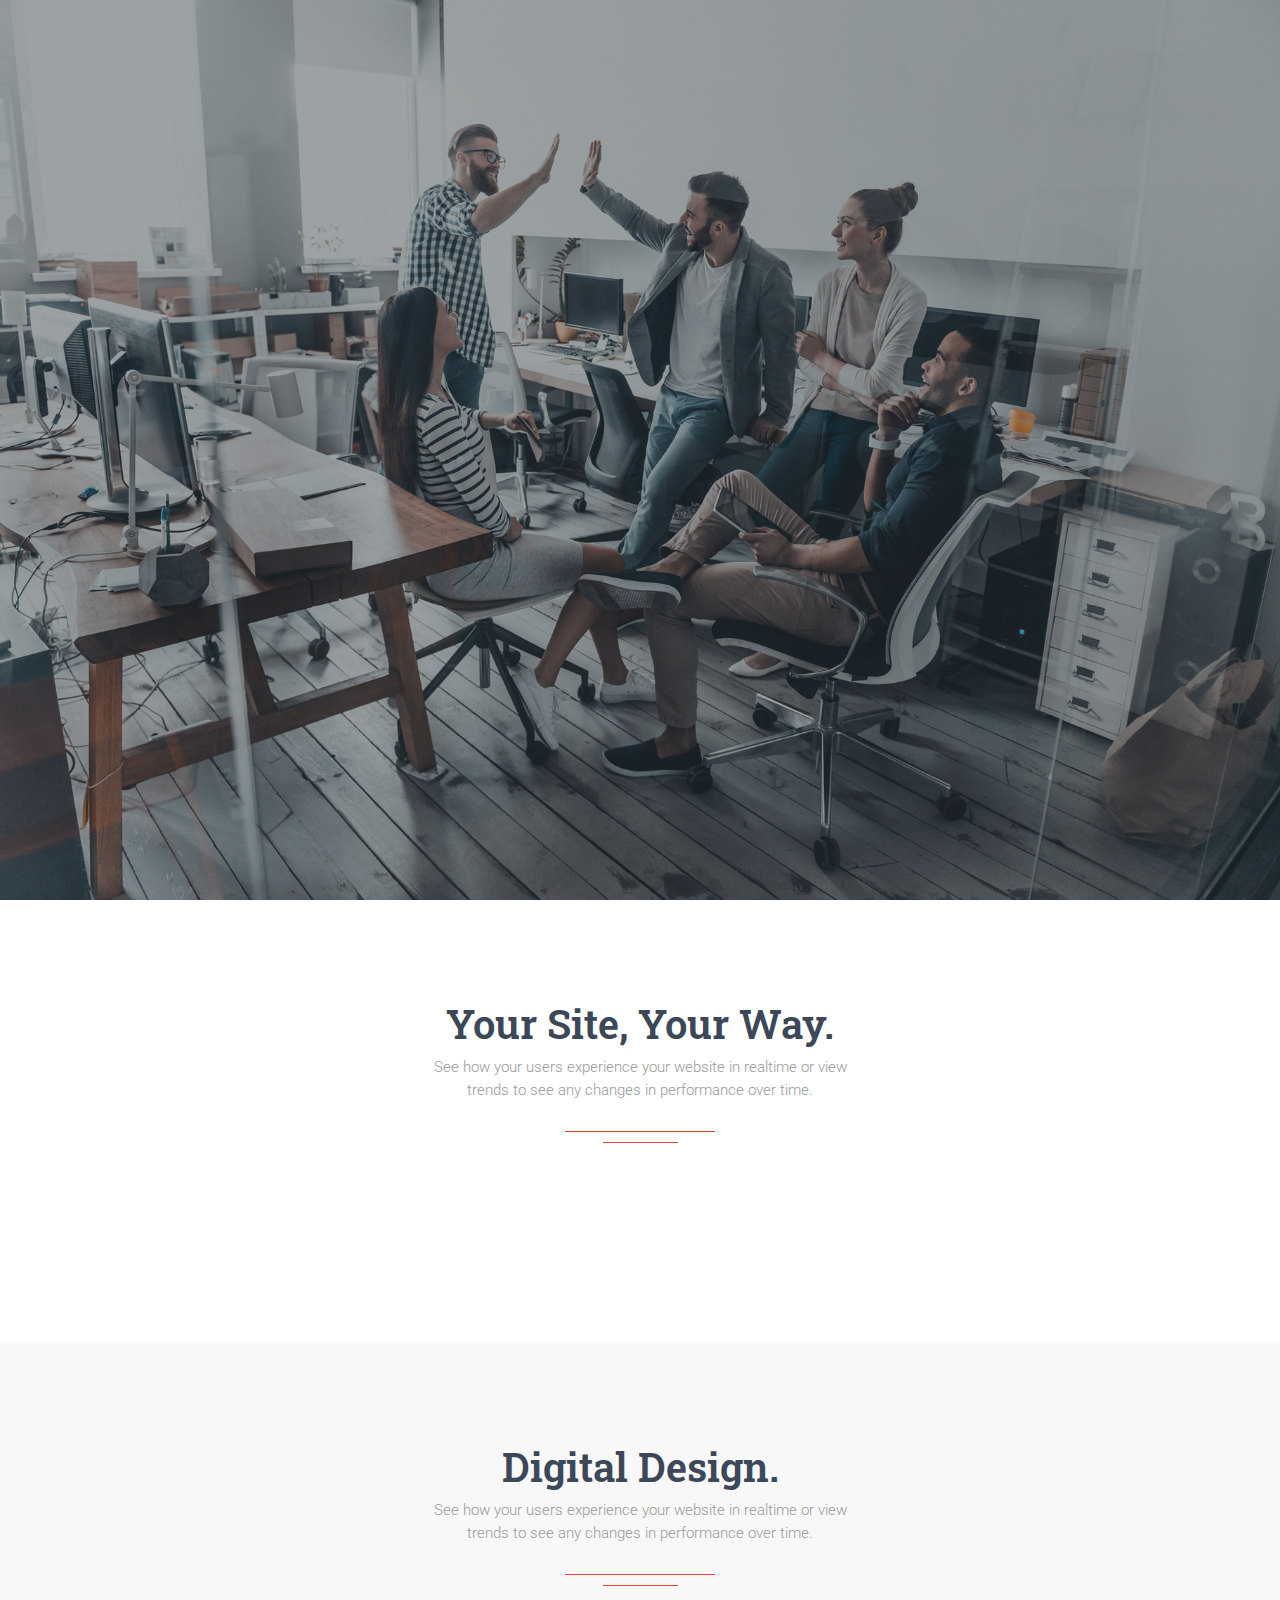
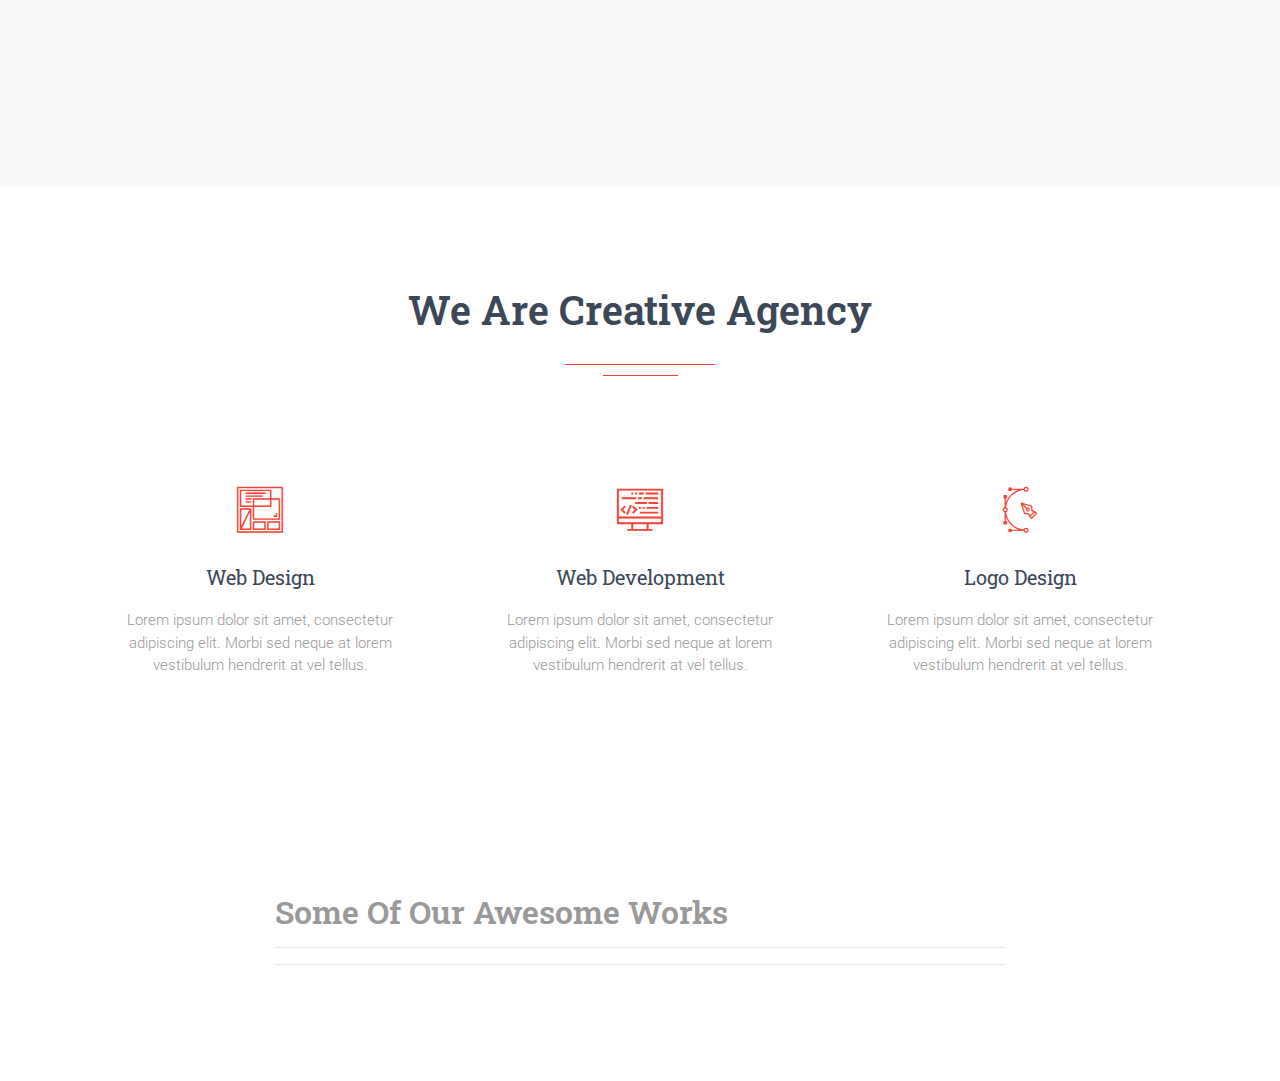
<file: ewan/index.html>
<!doctype html>
<html lang="en">
	<head>
    	<!-- Required meta tags -->
    	<meta charset="utf-8">
    	<meta name="viewport" content="width=device-width, initial-scale=1, shrink-to-fit=no">

    	<!-- Bootstrap CSS -->
    	<link rel="stylesheet" href="https://maxcdn.bootstrapcdn.com/bootstrap/4.0.0/css/bootstrap.min.css" integrity="sha384-Gn5384xqQ1aoWXA+058RXPxPg6fy4IWvTNh0E263XmFcJlSAwiGgFAW/dAiS6JXm" crossorigin="anonymous">

        <!-- Material Icon -->
        <link href="https://fonts.googleapis.com/icon?family=Material+Icons" rel="stylesheet">
        <link href="https://fonts.googleapis.com/css?family=Roboto+Slab:100,300,400,700|Roboto:100,100i,300,300i,400,400i,500,500i,700,700i,900,900i" rel="stylesheet">

      	<link rel="stylesheet" type="text/css" href="assets/font/flaticon.css"> 

    	<!-- Custom CSS -->
    	<link rel="stylesheet" type="text/css" href="assets/css/custom.css">
    	
    	<title>Hello, world!</title>
  	</head>
	<body>

        <!-- Section One -->
        <div class="dg-wrapper section-one">
            <div class="overlay-background"></div>
            <div class="container">
               
            </div>
        </div>

        <!-- Section Two -->
        <div class="dg-wrapper section-two">
            <div class="container">
                <div class="row">
                    <div class="col-md-5 ml-auto mr-auto text-center">
                        <h2>Your Site, Your Way.</h2>
                        <p>See how your users experience your website in realtime or view trends to see any changes in performance over time.</p>
                        <hr class="divider-solid">
                        <hr class="divider-solid2">
                    </div>
                </div>
            </div>
        </div>
    	
        <!-- Section Three -->
        <div class="dg-wrapper section-three">
            <div class="container">
                <div class="row">
                    <div class="col-md-5 ml-auto mr-auto text-center">
                        <h2>Digital Design.</h2>
                        <p>See how your users experience your website in realtime or view trends to see any changes in performance over time.</p>
                        <hr class="divider-solid">
                        <hr class="divider-solid2">
                    </div>
                </div>   
            </div>
        </div>

        <!-- Section Four -->
    	<div class="dg-wrapper section-four">
    		<div class="container">
                <div class="row">
                    <div class="col-md-8 ml-auto mr-auto">
                        <h2>We are Creative Agency</h2>
                        <hr class="divider-solid">
                        <hr class="divider-solid2">
                    </div>
                </div>
 
                <div class="row">
                	<div class="col-md-4">
                		<div class="info">
                			<div class="icon">
                				<i class="flaticon-signs"></i>
                			</div>
                			<div class="description">
                				<h4>Web Design</h4>
                				<p>Lorem ipsum dolor sit amet, consectetur adipiscing elit. Morbi sed neque at lorem vestibulum hendrerit at vel tellus.</p>
                			</div>
                		</div>
                	</div>

                	<div class="col-md-4">
                		<div class="info info-services">
                			<div class="icon icon-services">
                				<i class="flaticon-computer"></i>
                			</div>
                			<div class="description">
                				<h4>Web Development</h4>
                				<p>Lorem ipsum dolor sit amet, consectetur adipiscing elit. Morbi sed neque at lorem vestibulum hendrerit at vel tellus.</p>		
                			</div>
                		</div>
                	</div>

                	<div class="col-md-4">
                		<div class="info info-services">
                			<div class="icon icon-services">
                				<i class="flaticon-pen"></i>
                			</div>
                			<div class="description">
                				<h4>Logo Design</h4>
                				<p>Lorem ipsum dolor sit amet, consectetur adipiscing elit. Morbi sed neque at lorem vestibulum hendrerit at vel tellus.</p>
                			</div>
                		</div>
                	</div>
               
                	<!-- <div class="col-md-4">
                		<div class="info info-services">
                			<div class="icon icon-services">
                				<i class="flaticon-interface"></i>
                			</div>
                			<div class="description">
                				<h5>Branding Design</h5>
                				<p>Lorem ipsum dolor sit amet, consectetur adipiscing elit. Morbi sed neque at lorem vestibulum hendrerit at vel tellus.</p>
                			</div>
                		</div>
                	</div>

                	<div class="col-md-4">
                		<div class="info info-services">
                			<div class="icon icon-services">
                				<i class="flaticon-3d-modeling"></i>
                			</div>
                			<div class="description">
                				<h5>3D Design</h5>
                				<p>Lorem ipsum dolor sit amet, consectetur adipiscing elit. Morbi sed neque at lorem vestibulum hendrerit at vel tellus.</p>
                			</div>
                		</div>
                	</div>

                	<div class="col-md-4">
                		<div class="info info-services">
                			<div class="icon icon-services">
                				<i class="flaticon-technology"></i>
                			</div>
                			<div class="description">
                				<h5>Support 24/7</h5>
                				<p>Lorem ipsum dolor sit amet, consectetur adipiscing elit. Morbi sed neque at lorem vestibulum hendrerit at vel tellus.</p>
                			</div>
                		</div>
                	</div> -->
                </div>

    		</div>
    	</div>


        <div class="dg-wrapper section-five">
            <div class="container">
                <div class="row">
                    <div class="col-md-8 ml-auto mr-auto">
                        <h2>Some Of Our Awesome Works</h2>
                        <hr class="divider-solid">
                        <hr class="divider-solid2">
                    </div>
                </div>
            </div>
        </div>







































	    <!-- jQuery first, then Popper.js, then Bootstrap JS -->
	    <!-- Optional JavaScript -->
	    <script src="https://code.jquery.com/jquery-3.2.1.slim.min.js" integrity="sha384-KJ3o2DKtIkvYIK3UENzmM7KCkRr/rE9/Qpg6aAZGJwFDMVNA/GpGFF93hXpG5KkN" crossorigin="anonymous"></script>
	    <script src="https://cdnjs.cloudflare.com/ajax/libs/popper.js/1.12.9/umd/popper.min.js" integrity="sha384-ApNbgh9B+Y1QKtv3Rn7W3mgPxhU9K/ScQsAP7hUibX39j7fakFPskvXusvfa0b4Q" crossorigin="anonymous"></script>
	    <script src="https://maxcdn.bootstrapcdn.com/bootstrap/4.0.0/js/bootstrap.min.js" integrity="sha384-JZR6Spejh4U02d8jOt6vLEHfe/JQGiRRSQQxSfFWpi1MquVdAyjUar5+76PVCmYl" crossorigin="anonymous"></script>
  	</body>
</html>
</file>
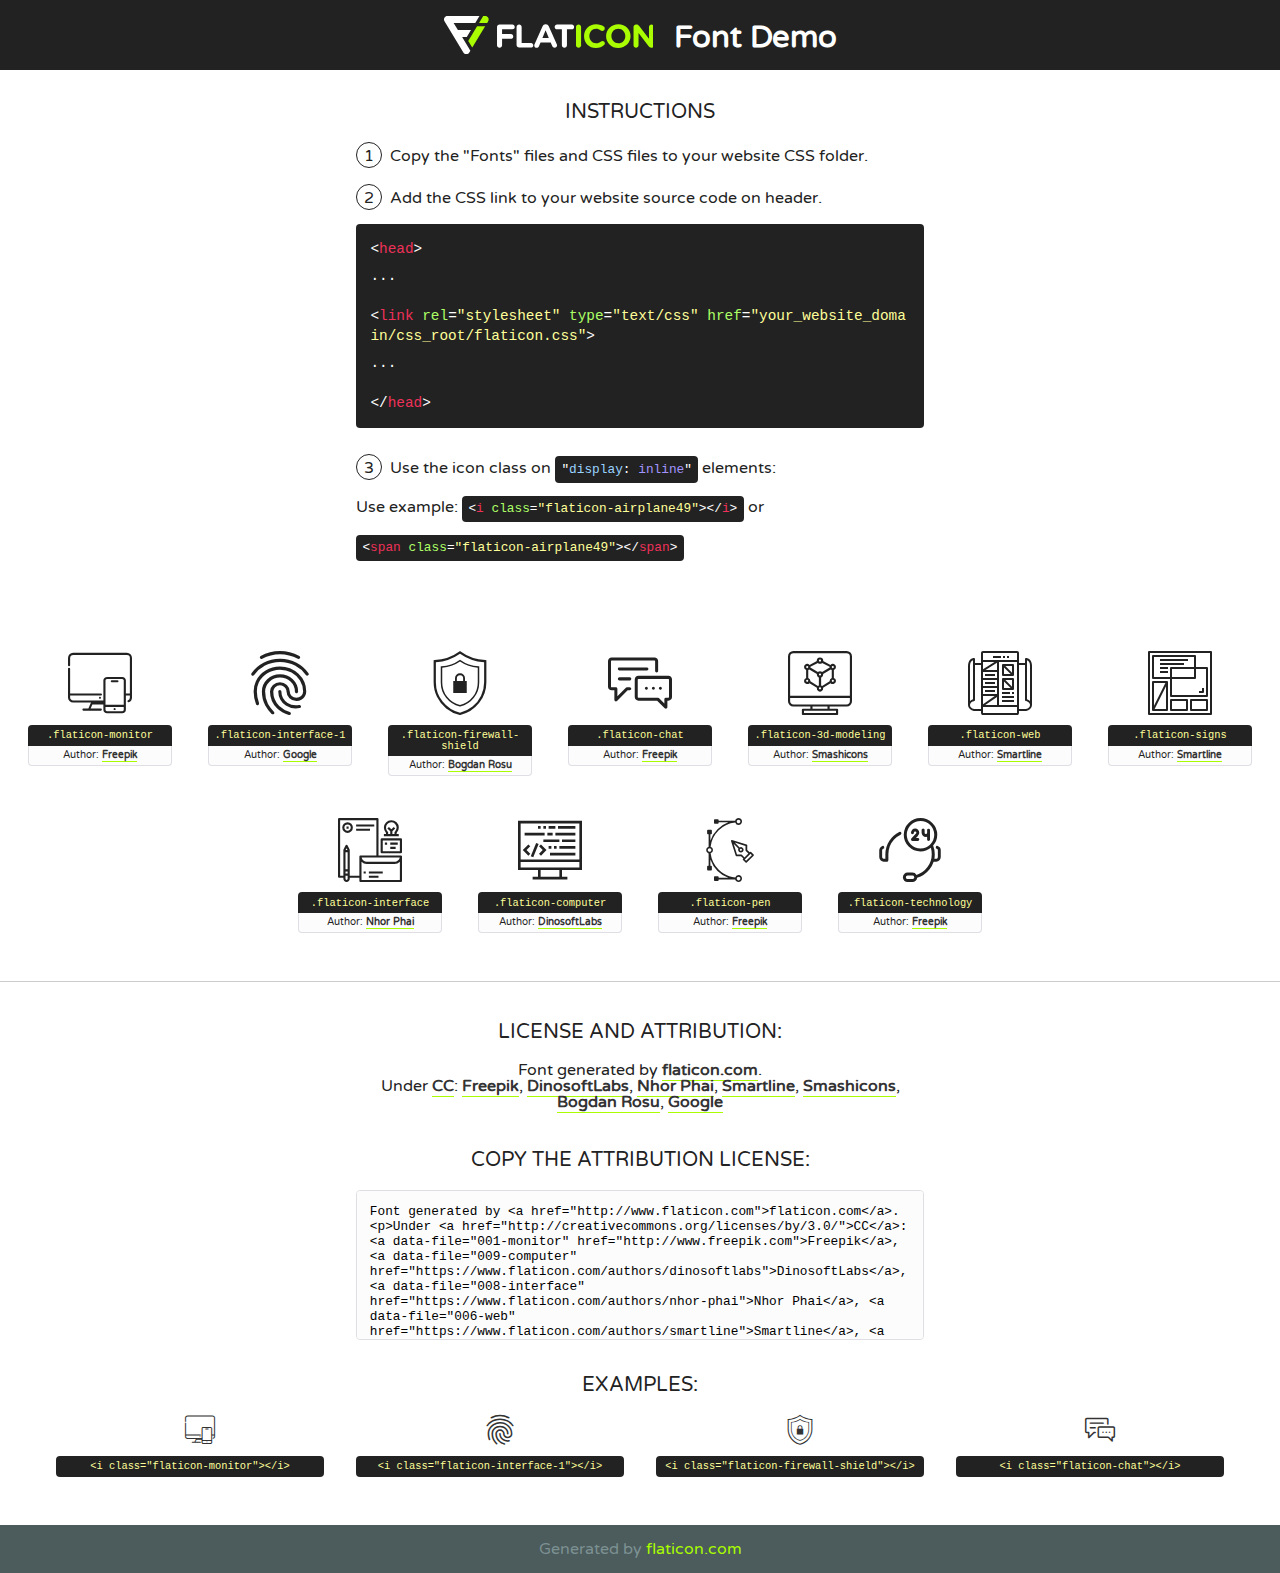
<file: assets/font/flaticon.html>
<!DOCTYPE html>
<!--
  Flaticon icon font: Flaticon
  Creation date: 30/05/2018 13:08
-->
<html>
<!DOCTYPE html>
<html>

<head>
    <title>Flaticon WebFont</title>
    <link href="http://fonts.googleapis.com/css?family=Varela+Round" rel="stylesheet" type="text/css" />
    <link rel="stylesheet" type="text/css" href="flaticon.css">
    <meta charset="UTF-8">
    <style>
    html, body, div, span, applet, object, iframe,
    h1, h2, h3, h4, h5, h6, p, blockquote, pre,
    a, abbr, acronym, address, big, cite, code,
    del, dfn, em, img, ins, kbd, q, s, samp,
    small, strike, strong, sub, sup, tt, var,
    b, u, i, center,
    dl, dt, dd, ol, ul, li,
    fieldset, form, label, legend,
    table, caption, tbody, tfoot, thead, tr, th, td,
    article, aside, canvas, details, embed, 
    figure, figcaption, footer, header, hgroup, 
    menu, nav, output, ruby, section, summary,
    time, mark, audio, video {
        margin: 0;
        padding: 0;
        border: 0;
        font-size: 100%;
        font: inherit;
        vertical-align: baseline;
    }
    /* HTML5 display-role reset for older browsers */
    article, aside, details, figcaption, figure, 
    footer, header, hgroup, menu, nav, section {
        display: block;
    }
    body {
        line-height: 1;
    }
    ol, ul {
        list-style: none;
    }
    blockquote, q {
        quotes: none;
    }
    blockquote:before, blockquote:after,
    q:before, q:after {
        content: '';
        content: none;
    }
    table {
        border-collapse: collapse;
        border-spacing: 0;
    }
    body {
        font-family: 'Varela Round', Helvetica, Arial, sans-serif;
        font-size: 16px;
        color: #222;
    }
    a {
        color: #333;
        border-bottom: 1px solid #a9fd00;
        font-weight: bold;
        text-decoration: none;
    }
    * {
        -moz-box-sizing: border-box;
        -webkit-box-sizing: border-box;
        box-sizing: border-box;
        margin: 0;
        padding: 0;
    }
    [class^="flaticon-"]:before, [class*=" flaticon-"]:before, [class^="flaticon-"]:after, [class*=" flaticon-"]:after {
        font-family: Flaticon;
        font-size: 30px;
        font-style: normal;
        margin-left: 20px;
        color: #333;
    }
    .wrapper {
        max-width: 600px;
        margin: auto;
        padding: 0 1em;
    }
    .title {
        font-size: 1.25em;
        text-align: center;
        margin-bottom: 1em;
        text-transform: uppercase;
    }
    header {
        text-align: center;
        background-color: #222;
        color: #fff;
        padding: 1em;
    }
    header .logo {
        width: 210px;
        height: 38px;
        display: inline-block;
        vertical-align: middle;
        margin-right: 1em;
        border: none;
    }
    header strong {
        font-size: 1.95em;
        font-weight: bold;
        vertical-align: middle;
        margin-top: 5px;
        display: inline-block;
    }
    .demo {
        margin: 2em auto;
        line-height: 1.25em;
    }
    .demo ul li {
        margin-bottom: 1em;
    }
    .demo ul li .num {
        color: #222;
        border-radius: 20px;
        display: inline-block;
        width: 26px;
        padding: 3px;
        height: 26px;
        text-align: center;
        margin-right: 0.5em;
        border: 1px solid #222;
    }
    .demo ul li code {
        background-color: #222;
        border-radius: 4px;
        padding: 0.25em 0.5em;
        display: inline-block;
        color: #fff;
        font-family: Consolas,Monaco,Lucida Console,Liberation Mono,DejaVu Sans Mono,Bitstream Vera Sans Mono,Courier New, monospace;
        font-weight: lighter;
        margin-top: 1em;
        font-size: 0.8em;
        word-break: break-all;
    }
    .demo ul li code.big {
        padding: 1em;
        font-size: 0.9em;
    }
    .demo ul li code .red {
        color: #EF3159;
    }
    .demo ul li code .green {
        color: #ACFF65;
    }
    .demo ul li code .yellow {
        color: #FFFF99;
    }
    .demo ul li code .blue {
        color: #99D3FF;
    }
    .demo ul li code .purple {
        color: #A295FF;
    }
    .demo ul li code .dots {
        margin-top: 0.5em;
        display: block;
    }
    #glyphs {
        border-bottom: 1px solid #ccc;
        padding: 2em 0;
        text-align: center;
    }
    .glyph {
        display: inline-block;
        width: 9em;
        margin: 1em;
        text-align: center;
        vertical-align: top;
        background: #FFF;
    }
    .glyph .glyph-icon {
        padding: 10px;
        display: block;
        font-family:"Flaticon";
        font-size: 64px;
        line-height: 1;
    }
    .glyph .glyph-icon:before {
        font-size: 64px;
        color: #222;
        margin-left: 0;
    }
    .class-name {
        font-size: 0.65em;
        background-color: #222;
        color: #fff;
        border-radius: 4px 4px 0 0;
        padding: 0.5em;
        color: #FFFF99;
        font-family: Consolas,Monaco,Lucida Console,Liberation Mono,DejaVu Sans Mono,Bitstream Vera Sans Mono,Courier New, monospace;
    }
    .author-name {
        font-size: 0.6em;
        background-color: #fcfcfd;
        border: 1px solid #DEDEE4;
        border-top: 0;
        border-radius: 0 0 4px 4px;
        padding: 0.5em;
    }
    .class-name:last-child {
        font-size: 10px;
        color:#888;
    }
    .class-name:last-child a {
        font-size: 10px;
        color:#555;
    }
    .class-name:last-child a:hover {
        color:#a9fd00;
    }
    .glyph > input {
        display: block;
        width: 100px;
        margin: 5px auto;
        text-align: center;
        font-size: 12px;
        cursor: text;
    }
    .glyph > input.icon-input {
        font-family:"Flaticon";
        font-size: 16px;
        margin-bottom: 10px;
    }
    .attribution .title {
        margin-top: 2em;
    }
    .attribution textarea {
        background-color: #fcfcfd;
        padding: 1em;
        border: none;
        box-shadow: none;
        border: 1px solid #DEDEE4;
        border-radius: 4px;
        resize: none;
        width: 100%;
        height: 150px;
        font-size: 0.8em;
        font-family: Consolas,Monaco,Lucida Console,Liberation Mono,DejaVu Sans Mono,Bitstream Vera Sans Mono,Courier New, monospace;
        -webkit-appearance: none;
    }
    .iconsuse {
        margin: 2em auto;
        text-align: center;
        max-width: 1200px;
    }
    .iconsuse:after {
        content: '';
        display: table;
        clear: both;
    }
    .iconsuse .image {
        float: left;
        width: 25%;
        padding: 0 1em;
    }
    .iconsuse .image p {
        margin-bottom: 1em;
    }
    .iconsuse .image span {
        display: block;
        font-size: 0.65em;
        background-color: #222;
        color: #fff;
        border-radius: 4px;
        padding: 0.5em;
        color: #FFFF99;
        margin-top: 1em;
        font-family: Consolas,Monaco,Lucida Console,Liberation Mono,DejaVu Sans Mono,Bitstream Vera Sans Mono,Courier New, monospace;
    }
    #footer {
        text-align: center;
        background-color: #4C5B5C;
        color: #7c9192;
        padding: 1em;
    }
    #footer a {
        border: none;
        color: #a9fd00;
        font-weight: normal;
    }
    @media (max-width: 960px) {
        .iconsuse .image {
            width: 50%;
        }
    }
    @media (max-width: 560px) {
        .iconsuse .image {
            width: 100%;
        }
    }
    </style>
</head>

<body class="characters-off">

    <header>
        <a href="http://www.flaticon.com" target="_blank" class="logo">
            <svg version="1.1" xmlns="http://www.w3.org/2000/svg" xmlns:xlink="http://www.w3.org/1999/xlink" xmlns:a="http://ns.adobe.com/AdobeSVGViewerExtensions/3.0/" viewBox="0 0 560.875 102.036" enable-background="new 0 0 560.875 102.036" xml:space="preserve">
                <defs>
                </defs>
                <g>
                    <g class="letters">
                        <path fill="#ffffff" d="M141.596,29.675c0-3.777,2.985-6.767,6.764-6.767h34.438c3.426,0,6.15,2.728,6.15,6.15
                        c0,3.43-2.724,6.149-6.15,6.149h-27.674v13.091h23.719c3.429,0,6.151,2.724,6.151,6.15c0,3.43-2.723,6.149-6.151,6.149h-23.719
                        v17.574c0,3.773-2.986,6.761-6.764,6.761c-3.779,0-6.764-2.989-6.764-6.761V29.675z"></path>
                        <path fill="#ffffff" d="M193.844,29.149c0-3.781,2.985-6.767,6.764-6.767c3.776,0,6.763,2.985,6.763,6.767v42.957h25.039
                        c3.426,0,6.149,2.726,6.149,6.153c0,3.425-2.723,6.15-6.149,6.15h-31.802c-3.779,0-6.764-2.986-6.764-6.768V29.149z"></path>
                        <path fill="#ffffff" d="M241.891,75.71l21.438-48.407c1.492-3.341,4.215-5.357,7.906-5.357h0.792
                        c3.686,0,6.323,2.017,7.815,5.357l21.439,48.407c0.436,0.967,0.701,1.845,0.701,2.723c0,3.602-2.809,6.501-6.414,6.501
                        c-3.161,0-5.269-1.845-6.499-4.655l-4.132-9.661h-27.059l-4.301,10.102c-1.144,2.631-3.426,4.214-6.237,4.214
                        c-3.517,0-6.24-2.81-6.24-6.325C241.1,77.64,241.451,76.677,241.891,75.71z M279.932,58.666l-8.521-20.297l-8.526,20.297H279.932
                        z"></path>
                        <path fill="#ffffff" d="M314.864,35.387H301.86c-3.429,0-6.239-2.813-6.239-6.238c0-3.429,2.811-6.24,6.239-6.24h39.533
                        c3.426,0,6.237,2.811,6.237,6.24c0,3.425-2.811,6.238-6.237,6.238h-13.001v42.785c0,3.773-2.99,6.761-6.764,6.761
                        c-3.779,0-6.764-2.989-6.764-6.761V35.387z"></path>
                        <path fill="#A9FD00" d="M352.615,29.149c0-3.781,2.985-6.767,6.767-6.767c3.774,0,6.761,2.985,6.761,6.767v49.024
                        c0,3.773-2.987,6.761-6.761,6.761c-3.781,0-6.767-2.989-6.767-6.761V29.149z"></path>
                        <path fill="#A9FD00" d="M374.132,53.836v-0.179c0-17.481,13.178-31.801,32.065-31.801c9.22,0,15.459,2.458,20.557,6.238
                        c1.402,1.054,2.637,2.985,2.637,5.357c0,3.692-2.985,6.59-6.681,6.59c-1.845,0-3.071-0.702-4.044-1.319
                        c-3.776-2.813-7.729-4.393-12.562-4.393c-10.364,0-17.831,8.611-17.831,19.154v0.173c0,10.542,7.291,19.329,17.831,19.329
                        c5.715,0,9.492-1.756,13.359-4.834c1.049-0.874,2.458-1.491,4.039-1.491c3.429,0,6.325,2.813,6.325,6.236
                        c0,2.106-1.056,3.78-2.282,4.834c-5.539,4.834-12.036,7.733-21.878,7.733C387.572,85.464,374.132,71.493,374.132,53.836z"></path>
                        <path fill="#A9FD00" d="M433.009,53.836v-0.179c0-17.481,13.79-31.801,32.766-31.801c18.981,0,32.592,14.143,32.592,31.628v0.173
                        c0,17.483-13.785,31.807-32.769,31.807C446.625,85.464,433.009,71.32,433.009,53.836z M484.224,53.836v-0.179
                        c0-10.539-7.725-19.326-18.626-19.326c-10.893,0-18.449,8.611-18.449,19.154v0.173c0,10.542,7.73,19.329,18.626,19.329
                        C476.676,72.986,484.224,64.378,484.224,53.836z"></path>
                        <path fill="#A9FD00" d="M506.233,29.321c0-3.774,2.99-6.763,6.767-6.763h1.401c3.252,0,5.183,1.583,7.029,3.953l26.093,34.265
                        V29.059c0-3.692,2.99-6.677,6.681-6.677c3.683,0,6.671,2.985,6.671,6.677v48.934c0,3.78-2.987,6.765-6.764,6.765h-0.436
                        c-3.257,0-5.188-1.581-7.034-3.953l-27.056-35.492v32.944c0,3.687-2.985,6.676-6.678,6.676c-3.683,0-6.673-2.989-6.673-6.676
                        V29.321z"></path>
                    </g>
                    <g class="insignia">
                        <path fill="#ffffff" d="M48.372,56.137h12.517l11.156-18.537H37.186L25.688,18.539h57.825L94.668,0H9.271
                        C5.925,0,2.842,1.801,1.198,4.716c-1.644,2.907-1.593,6.482,0.134,9.343l50.38,83.501c1.678,2.781,4.689,4.476,7.938,4.476
                        c3.246,0,6.257-1.695,7.935-4.476l2.898-4.804L48.372,56.137z"></path>
                        <g class="i">
                            <path fill="#A9FD00" d="M93.575,18.539h0.031v0.004l21.652,0.004l2.705-4.488c1.727-2.861,1.778-6.436,0.133-9.343
                            C116.454,1.801,113.371,0,110.026,0h-5.294L93.575,18.539z"></path>
                            <polygon fill="#A9FD00" points="88.291,27.356 64.725,66.486 75.519,84.404 109.942,27.356"></polygon>
                        </g>
                    </g>
                </g>
            </svg>
        </a>
        <strong>Font Demo</strong>
    </header>


    <section class="demo wrapper">

        <p class="title">Instructions</p>

        <ul>
            <li>
                <span class="num">1</span>Copy the "Fonts" files and CSS files to your website CSS folder.
            </li>
            <li>
                <span class="num">2</span>Add the CSS link to your website source code on header.
                <code class="big">
                    &lt;<span class="red">head</span>&gt;
                    <br/><span class="dots">...</span>
                    <br/>&lt;<span class="red">link</span> <span class="green">rel</span>=<span class="yellow">"stylesheet"</span> <span class="green">type</span>=<span class="yellow">"text/css"</span> <span class="green">href</span>=<span class="yellow">"your_website_domain/css_root/flaticon.css"</span>&gt;
                    <br/><span class="dots">...</span>
                    <br/>&lt;/<span class="red">head</span>&gt;
                </code>
            </li>

            <li>
                <p>
                    <span class="num">3</span>Use the icon class on <code>"<span class="blue">display</span>:<span class="purple"> inline</span>"</code> elements:
                    <br />
                    Use example: <code>&lt;<span class="red">i</span> <span class="green">class</span>=<span class="yellow">&quot;flaticon-airplane49&quot;</span>&gt;&lt;/<span class="red">i</span>&gt;</code> or <code>&lt;<span class="red">span</span> <span class="green">class</span>=<span class="yellow">&quot;flaticon-airplane49&quot;</span>&gt;&lt;/<span class="red">span</span>&gt;</code>
            </li>
        </ul>

    </section>




   <section id="glyphs">          
    
      
        <div class="glyph"><div class="glyph-icon flaticon-monitor"></div>
            <div class="class-name">.flaticon-monitor</div>
            <div class="author-name">Author: <a data-file="001-monitor" href="http://www.freepik.com">Freepik</a> </div> 
        </div>        
        
        <div class="glyph"><div class="glyph-icon flaticon-interface-1"></div>
            <div class="class-name">.flaticon-interface-1</div>
            <div class="author-name">Author: <a data-file="002-interface-1" href="https://www.flaticon.com/authors/google">Google</a> </div> 
        </div>        
        
        <div class="glyph"><div class="glyph-icon flaticon-firewall-shield"></div>
            <div class="class-name">.flaticon-firewall-shield</div>
            <div class="author-name">Author: <a data-file="003-firewall-shield" href="https://www.flaticon.com/authors/bogdan-rosu">Bogdan Rosu</a> </div> 
        </div>        
        
        <div class="glyph"><div class="glyph-icon flaticon-chat"></div>
            <div class="class-name">.flaticon-chat</div>
            <div class="author-name">Author: <a data-file="004-chat" href="http://www.freepik.com">Freepik</a> </div> 
        </div>        
        
        <div class="glyph"><div class="glyph-icon flaticon-3d-modeling"></div>
            <div class="class-name">.flaticon-3d-modeling</div>
            <div class="author-name">Author: <a data-file="005-3d-modeling" href="https://www.flaticon.com/authors/smashicons">Smashicons</a> </div> 
        </div>        
        
        <div class="glyph"><div class="glyph-icon flaticon-web"></div>
            <div class="class-name">.flaticon-web</div>
            <div class="author-name">Author: <a data-file="006-web" href="https://www.flaticon.com/authors/smartline">Smartline</a> </div> 
        </div>        
        
        <div class="glyph"><div class="glyph-icon flaticon-signs"></div>
            <div class="class-name">.flaticon-signs</div>
            <div class="author-name">Author: <a data-file="007-signs" href="https://www.flaticon.com/authors/smartline">Smartline</a> </div> 
        </div>        
        
        <div class="glyph"><div class="glyph-icon flaticon-interface"></div>
            <div class="class-name">.flaticon-interface</div>
            <div class="author-name">Author: <a data-file="008-interface" href="https://www.flaticon.com/authors/nhor-phai">Nhor Phai</a> </div> 
        </div>        
        
        <div class="glyph"><div class="glyph-icon flaticon-computer"></div>
            <div class="class-name">.flaticon-computer</div>
            <div class="author-name">Author: <a data-file="009-computer" href="https://www.flaticon.com/authors/dinosoftlabs">DinosoftLabs</a> </div> 
        </div>        
        
        <div class="glyph"><div class="glyph-icon flaticon-pen"></div>
            <div class="class-name">.flaticon-pen</div>
            <div class="author-name">Author: <a data-file="010-pen" href="http://www.freepik.com">Freepik</a> </div> 
        </div>        
        
        <div class="glyph"><div class="glyph-icon flaticon-technology"></div>
            <div class="class-name">.flaticon-technology</div>
            <div class="author-name">Author: <a data-file="011-technology" href="http://www.freepik.com">Freepik</a> </div> 
        </div>        
        

    </section>



    <section class="attribution wrapper"   style="text-align:center;">

      <div class="title">License and attribution:</div><div class="attrDiv">Font generated by <a href="http://www.flaticon.com">flaticon.com</a>. <div><p>Under <a href="http://creativecommons.org/licenses/by/3.0/">CC</a>: <a data-file="001-monitor" href="http://www.freepik.com">Freepik</a>, <a data-file="009-computer" href="https://www.flaticon.com/authors/dinosoftlabs">DinosoftLabs</a>, <a data-file="008-interface" href="https://www.flaticon.com/authors/nhor-phai">Nhor Phai</a>, <a data-file="006-web" href="https://www.flaticon.com/authors/smartline">Smartline</a>, <a data-file="005-3d-modeling" href="https://www.flaticon.com/authors/smashicons">Smashicons</a>, <a data-file="003-firewall-shield" href="https://www.flaticon.com/authors/bogdan-rosu">Bogdan Rosu</a>, <a data-file="002-interface-1" href="https://www.flaticon.com/authors/google">Google</a></p>  </div>
      </div>
      <div class="title">Copy the Attribution License:</div>

    <textarea onclick="this.focus();this.select();">Font generated by &lt;a href=&quot;http://www.flaticon.com&quot;&gt;flaticon.com&lt;/a&gt;. <p>Under <a href="http://creativecommons.org/licenses/by/3.0/">CC</a>: <a data-file="001-monitor" href="http://www.freepik.com">Freepik</a>, <a data-file="009-computer" href="https://www.flaticon.com/authors/dinosoftlabs">DinosoftLabs</a>, <a data-file="008-interface" href="https://www.flaticon.com/authors/nhor-phai">Nhor Phai</a>, <a data-file="006-web" href="https://www.flaticon.com/authors/smartline">Smartline</a>, <a data-file="005-3d-modeling" href="https://www.flaticon.com/authors/smashicons">Smashicons</a>, <a data-file="003-firewall-shield" href="https://www.flaticon.com/authors/bogdan-rosu">Bogdan Rosu</a>, <a data-file="002-interface-1" href="https://www.flaticon.com/authors/google">Google</a></p>  
     </textarea>

    </section>

    <section class="iconsuse">

          <div class="title">Examples:</div>            
             
            <div class="image">
                <p>
                    <i class="glyph-icon flaticon-monitor"></i> 
                    <span>&lt;i class=&quot;flaticon-monitor&quot;&gt;&lt;/i&gt;</span>
                </p>
            </div>
            
            <div class="image">
                <p>
                    <i class="glyph-icon flaticon-interface-1"></i> 
                    <span>&lt;i class=&quot;flaticon-interface-1&quot;&gt;&lt;/i&gt;</span>
                </p>
            </div>
            
            <div class="image">
                <p>
                    <i class="glyph-icon flaticon-firewall-shield"></i> 
                    <span>&lt;i class=&quot;flaticon-firewall-shield&quot;&gt;&lt;/i&gt;</span>
                </p>
            </div>
            
            <div class="image">
                <p>
                    <i class="glyph-icon flaticon-chat"></i> 
                    <span>&lt;i class=&quot;flaticon-chat&quot;&gt;&lt;/i&gt;</span>
                </p>
            </div>
                       
        </div>
                            
    </section>

<div id="footer">
    <div>Generated by <a href="http://www.flaticon.com">flaticon.com</a>
    </div>
</div>



</body>
</html>
</file>
<file: ewan/assets/font/flaticon.css>
/*
  	Flaticon icon font: Flaticon
  	Creation date: 13/05/2018 17:14
  	*/

@font-face {
  font-family: "Flaticon";
  src: url("./Flaticon.eot");
  src: url("./Flaticon.eot?#iefix") format("embedded-opentype"),
       url("./Flaticon.woff") format("woff"),
       url("./Flaticon.ttf") format("truetype"),
       url("./Flaticon.svg#Flaticon") format("svg");
  font-weight: normal;
  font-style: normal;
}

@media screen and (-webkit-min-device-pixel-ratio:0) {
  @font-face {
    font-family: "Flaticon";
    src: url("./Flaticon.svg#Flaticon") format("svg");
  }
}

[class^="flaticon-"]:before, [class*=" flaticon-"]:before,
[class^="flaticon-"]:after, [class*=" flaticon-"]:after {   
  font-family: Flaticon;
        font-size: 20px;
font-style: normal;
margin-left: 20px;
}

.flaticon-technology:before { content: "\f100"; }
.flaticon-signs:before { content: "\f101"; }
.flaticon-3d-modeling:before { content: "\f102"; }
.flaticon-web:before { content: "\f103"; }
.flaticon-interface:before { content: "\f104"; }
.flaticon-computer:before { content: "\f105"; }
.flaticon-pen:before { content: "\f106"; }
</file>
<file: ewan/assets/css/custom.css>
body {
	font-family: 'Roboto', sans-serif;
	font-size: 15px;
	font-weight: 300;
	color: #999;
}

h2 {
	font-family: 'Roboto Slab', serif;
	font-weight: 600;
}

h4 {
	font-family: 'Roboto Slab', serif;
	font-weight: 400;
}

h5 {
	font-family: 'Roboto', sans-serif;
	font-weight: 300;
}

.dg-wrapper {
	padding-top: 100px;
	padding-bottom: 100px;
}

.section-one {
	background-image: url(../images/main.jpg);
	background-size: cover;
	background-repeat: no-repeat;
	background-position: center center;
	height: 100vh;
}

.overlay-background {
	background-color: rgba(51,51,51,0.4);
	position: absolute;
	height: 100vh;
	width: 100%;
	left: 0;
	top: 0;
}


/*section two*/
.section-two {
	background-color: #fff;
	text-align: center;
}

.section-two h2 {
	font-size: 40px;
	color: #3c4858;
	text-transform: capitalize;
}

.section-two .divider-solid {
	width: 150px;
	border-bottom: 1px solid #f44336;
	border-top: none;
	margin-top: 30px;
	margin-bottom: 0px;
}

.section-two .divider-solid2 {
	width: 75px;
	border-bottom: 1px solid #f44336;
	border-top: none;
	margin-top: 10px;
	margin-bottom: 100px;
}


/*section three*/
.section-three h2 {
	font-size: 40px;
	color: #3c4858;
	text-transform: capitalize;
}

.section-three .divider-solid {
	width: 150px;
	border-bottom: 1px solid #f44336;
	border-top: none;
	margin-top: 30px;
	margin-bottom: 0px;
}

.section-three .divider-solid2 {
	width: 75px;
	border-bottom: 1px solid #f44336;
	border-top: none;
	margin-top: 10px;
	margin-bottom: 100px;
}

/***************************************************/

/*section four*/
.section-four {
	background-color: #fff;
	text-align: center;
}

.section-four h2 {
	font-size: 40px;
	color: #3c4858;
	text-transform: capitalize;
}

.section-four .divider-solid {
	width: 150px;
	border-bottom: 1px solid #f44336;
	border-top: none;
	margin-top: 30px;
	margin-bottom: 0px;
}

.section-four .divider-solid2 {
	width: 75px;
	border-bottom: 1px solid #f44336;
	border-top: none;
	margin-top: 10px;
	margin-bottom: 100px;
}

.section-four .info {
	margin-left: 20px;
	margin-right: 20px;
}

.info .icon {
	margin-bottom: 20px;
}

.info .icon i::before{
	font-size: 46px;
	color: #f44336;
	margin-left: 0;
}

.info .description h4 {
	font-size: 20px;
	color: #3c4858;
	margin-bottom: 20px;
}

/*section three*/
.section-three {
	background-color: #f8f8f8;
	text-align: center;
}
</file>
<file: assets/font/flaticon.css>
/*
  	Flaticon icon font: Flaticon
  	Creation date: 30/05/2018 13:08
  	*/

@font-face {
  font-family: "Flaticon";
  src: url("./Flaticon.eot");
  src: url("./Flaticon.eot?#iefix") format("embedded-opentype"),
       url("./Flaticon.woff") format("woff"),
       url("./Flaticon.ttf") format("truetype"),
       url("./Flaticon.svg#Flaticon") format("svg");
  font-weight: normal;
  font-style: normal;
}

@media screen and (-webkit-min-device-pixel-ratio:0) {
  @font-face {
    font-family: "Flaticon";
    src: url("./Flaticon.svg#Flaticon") format("svg");
  }
}

[class^="flaticon-"]:before, [class*=" flaticon-"]:before,
[class^="flaticon-"]:after, [class*=" flaticon-"]:after {   
  font-family: Flaticon;
        font-size: 20px;
font-style: normal;
margin-left: 20px;
}

.flaticon-monitor:before { content: "\f100"; }
.flaticon-interface-1:before { content: "\f101"; }
.flaticon-firewall-shield:before { content: "\f102"; }
.flaticon-chat:before { content: "\f103"; }
.flaticon-3d-modeling:before { content: "\f104"; }
.flaticon-web:before { content: "\f105"; }
.flaticon-signs:before { content: "\f106"; }
.flaticon-interface:before { content: "\f107"; }
.flaticon-computer:before { content: "\f108"; }
.flaticon-pen:before { content: "\f109"; }
.flaticon-technology:before { content: "\f10a"; }
</file>
